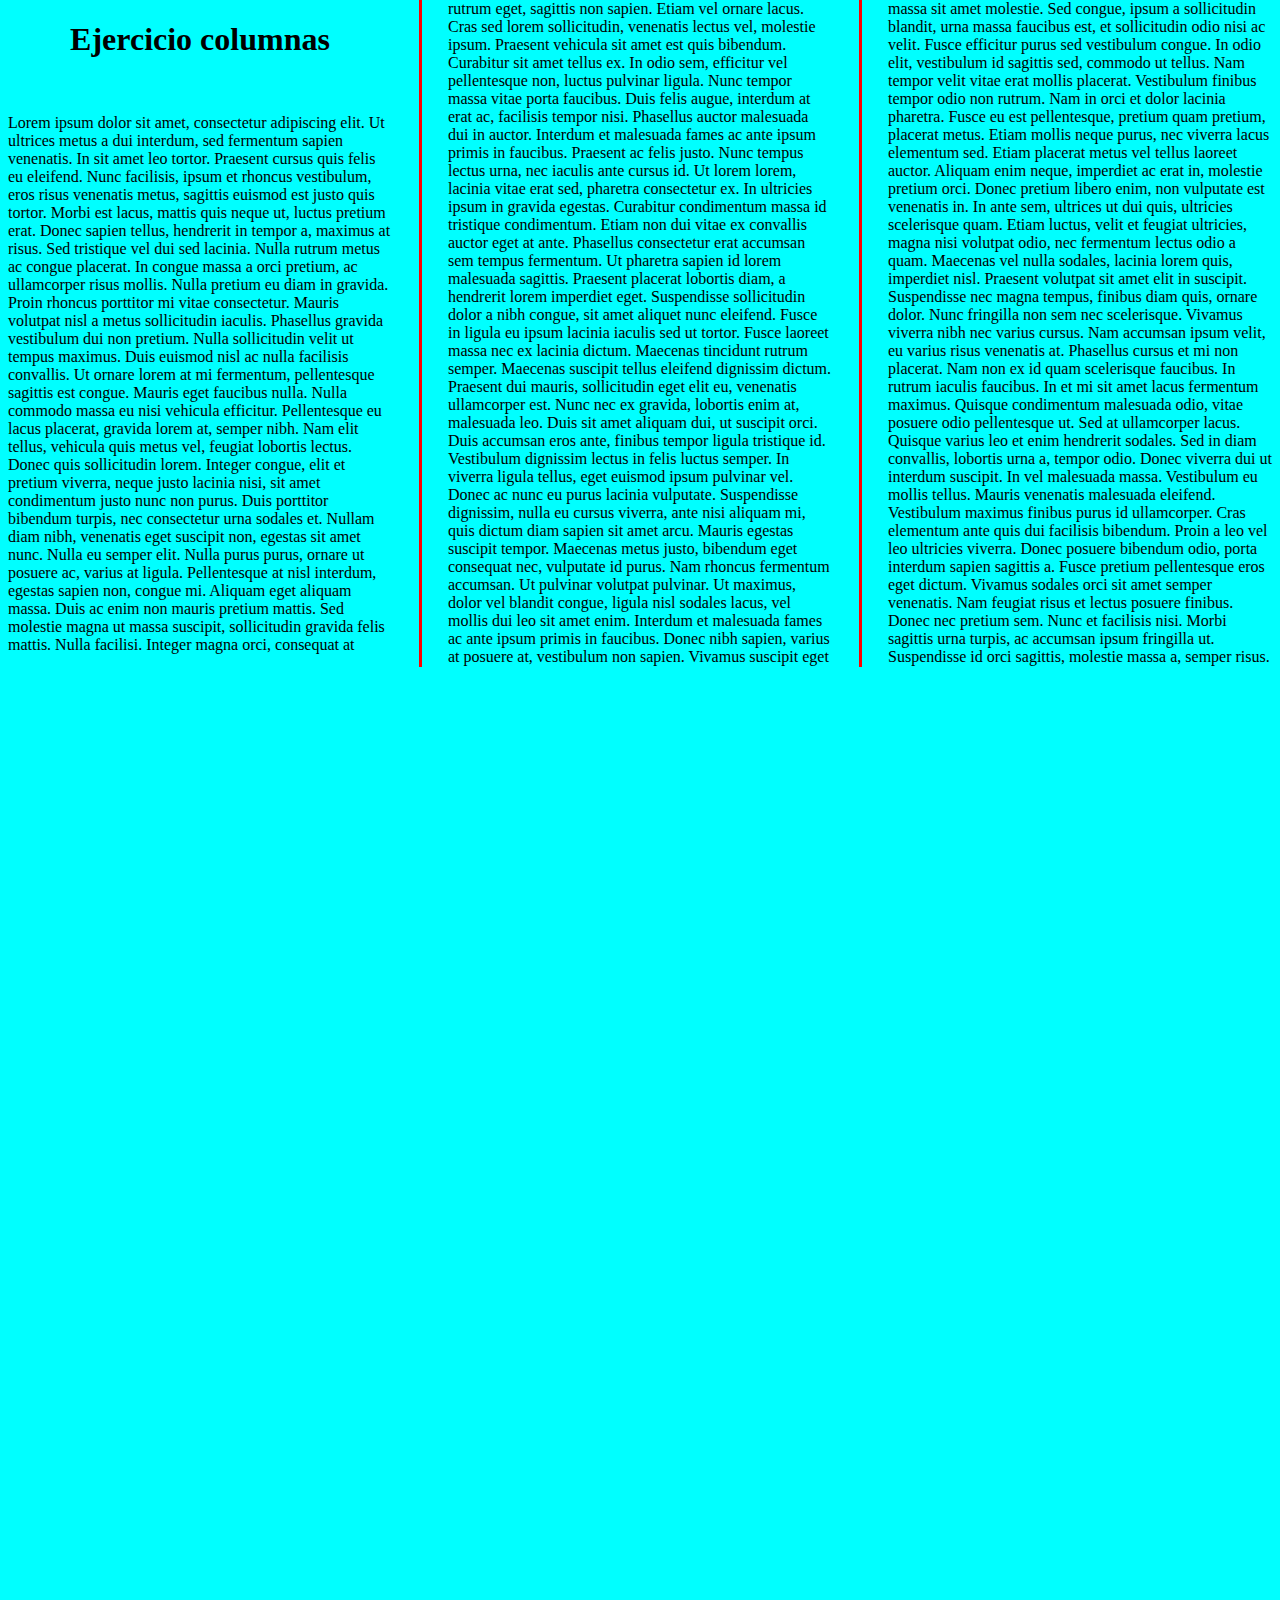
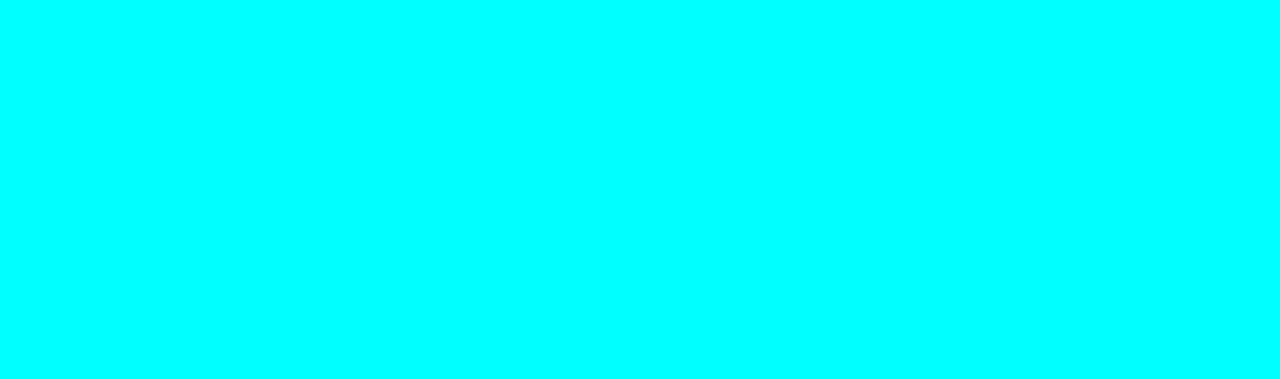
<file: ActividadColumnas/index.html>
<!DOCTYPE html>
<html lang="en">

<head>
    <meta charset="UTF-8">
    <meta name="viewport" content="width=device-width, initial-scale=1.0">
    <title>Ejercicio Columnas</title>
    <link rel="stylesheet" href="styles.css">
</head>

<body>
    <h1>Ejercicio columnas</h1>

    <br>

    <p>Lorem ipsum dolor sit amet, consectetur adipiscing elit. Ut ultrices metus a dui interdum, sed fermentum sapien
        venenatis. In sit amet leo tortor. Praesent cursus quis felis eu eleifend. Nunc facilisis, ipsum et rhoncus
        vestibulum, eros risus venenatis metus, sagittis euismod est justo quis tortor. Morbi est lacus, mattis quis
        neque ut, luctus pretium erat. Donec sapien tellus, hendrerit in tempor a, maximus at risus. Sed tristique vel
        dui sed lacinia. Nulla rutrum metus ac congue placerat. In congue massa a orci pretium, ac ullamcorper risus
        mollis. Nulla pretium eu diam in gravida.

        Proin rhoncus porttitor mi vitae consectetur. Mauris volutpat nisl a metus sollicitudin iaculis. Phasellus
        gravida vestibulum dui non pretium. Nulla sollicitudin velit ut tempus maximus. Duis euismod nisl ac nulla
        facilisis convallis. Ut ornare lorem at mi fermentum, pellentesque sagittis est congue. Mauris eget faucibus
        nulla. Nulla commodo massa eu nisi vehicula efficitur. Pellentesque eu lacus placerat, gravida lorem at, semper
        nibh. Nam elit tellus, vehicula quis metus vel, feugiat lobortis lectus. Donec quis sollicitudin lorem. Integer
        congue, elit et pretium viverra, neque justo lacinia nisi, sit amet condimentum justo nunc non purus.

        Duis porttitor bibendum turpis, nec consectetur urna sodales et. Nullam diam nibh, venenatis eget suscipit non,
        egestas sit amet nunc. Nulla eu semper elit. Nulla purus purus, ornare ut posuere ac, varius at ligula.
        Pellentesque at nisl interdum, egestas sapien non, congue mi. Aliquam eget aliquam massa. Duis ac enim non
        mauris pretium mattis.

        Sed molestie magna ut massa suscipit, sollicitudin gravida felis mattis. Nulla facilisi. Integer magna orci,
        consequat at rutrum eget, sagittis non sapien. Etiam vel ornare lacus. Cras sed lorem sollicitudin, venenatis
        lectus vel, molestie ipsum. Praesent vehicula sit amet est quis bibendum. Curabitur sit amet tellus ex. In odio
        sem, efficitur vel pellentesque non, luctus pulvinar ligula. Nunc tempor massa vitae porta faucibus. Duis felis
        augue, interdum at erat ac, facilisis tempor nisi. Phasellus auctor malesuada dui in auctor. Interdum et
        malesuada fames ac ante ipsum primis in faucibus. Praesent ac felis justo. Nunc tempus lectus urna, nec iaculis
        ante cursus id. Ut lorem lorem, lacinia vitae erat sed, pharetra consectetur ex.

        In ultricies ipsum in gravida egestas. Curabitur condimentum massa id tristique condimentum. Etiam non dui vitae
        ex convallis auctor eget at ante. Phasellus consectetur erat accumsan sem tempus fermentum. Ut pharetra sapien
        id lorem malesuada sagittis. Praesent placerat lobortis diam, a hendrerit lorem imperdiet eget. Suspendisse
        sollicitudin dolor a nibh congue, sit amet aliquet nunc eleifend. Fusce in ligula eu ipsum lacinia iaculis sed
        ut tortor. Fusce laoreet massa nec ex lacinia dictum. Maecenas tincidunt rutrum semper. Maecenas suscipit tellus
        eleifend dignissim dictum. Praesent dui mauris, sollicitudin eget elit eu, venenatis ullamcorper est. Nunc nec
        ex gravida, lobortis enim at, malesuada leo. Duis sit amet aliquam dui, ut suscipit orci. Duis accumsan eros
        ante, finibus tempor ligula tristique id.

        Vestibulum dignissim lectus in felis luctus semper. In viverra ligula tellus, eget euismod ipsum pulvinar vel.
        Donec ac nunc eu purus lacinia vulputate. Suspendisse dignissim, nulla eu cursus viverra, ante nisi aliquam mi,
        quis dictum diam sapien sit amet arcu. Mauris egestas suscipit tempor. Maecenas metus justo, bibendum eget
        consequat nec, vulputate id purus. Nam rhoncus fermentum accumsan. Ut pulvinar volutpat pulvinar. Ut maximus,
        dolor vel blandit congue, ligula nisl sodales lacus, vel mollis dui leo sit amet enim. Interdum et malesuada
        fames ac ante ipsum primis in faucibus. Donec nibh sapien, varius at posuere at, vestibulum non sapien. Vivamus
        suscipit eget massa sit amet molestie.

        Sed congue, ipsum a sollicitudin blandit, urna massa faucibus est, et sollicitudin odio nisi ac velit. Fusce
        efficitur purus sed vestibulum congue. In odio elit, vestibulum id sagittis sed, commodo ut tellus. Nam tempor
        velit vitae erat mollis placerat. Vestibulum finibus tempor odio non rutrum. Nam in orci et dolor lacinia
        pharetra. Fusce eu est pellentesque, pretium quam pretium, placerat metus.

        Etiam mollis neque purus, nec viverra lacus elementum sed. Etiam placerat metus vel tellus laoreet auctor.
        Aliquam enim neque, imperdiet ac erat in, molestie pretium orci. Donec pretium libero enim, non vulputate est
        venenatis in. In ante sem, ultrices ut dui quis, ultricies scelerisque quam. Etiam luctus, velit et feugiat
        ultricies, magna nisi volutpat odio, nec fermentum lectus odio a quam. Maecenas vel nulla sodales, lacinia lorem
        quis, imperdiet nisl. Praesent volutpat sit amet elit in suscipit.

        Suspendisse nec magna tempus, finibus diam quis, ornare dolor. Nunc fringilla non sem nec scelerisque. Vivamus
        viverra nibh nec varius cursus. Nam accumsan ipsum velit, eu varius risus venenatis at. Phasellus cursus et mi
        non placerat. Nam non ex id quam scelerisque faucibus. In rutrum iaculis faucibus. In et mi sit amet lacus
        fermentum maximus. Quisque condimentum malesuada odio, vitae posuere odio pellentesque ut. Sed at ullamcorper
        lacus. Quisque varius leo et enim hendrerit sodales. Sed in diam convallis, lobortis urna a, tempor odio. Donec
        viverra dui ut interdum suscipit. In vel malesuada massa. Vestibulum eu mollis tellus.

        Mauris venenatis malesuada eleifend. Vestibulum maximus finibus purus id ullamcorper. Cras elementum ante quis
        dui facilisis bibendum. Proin a leo vel leo ultricies viverra. Donec posuere bibendum odio, porta interdum
        sapien sagittis a. Fusce pretium pellentesque eros eget dictum. Vivamus sodales orci sit amet semper venenatis.
        Nam feugiat risus et lectus posuere finibus. Donec nec pretium sem. Nunc et facilisis nisi. Morbi sagittis urna
        turpis, ac accumsan ipsum fringilla ut. Suspendisse id orci sagittis, molestie massa a, semper risus.</p>
</body>

</html>
</file>
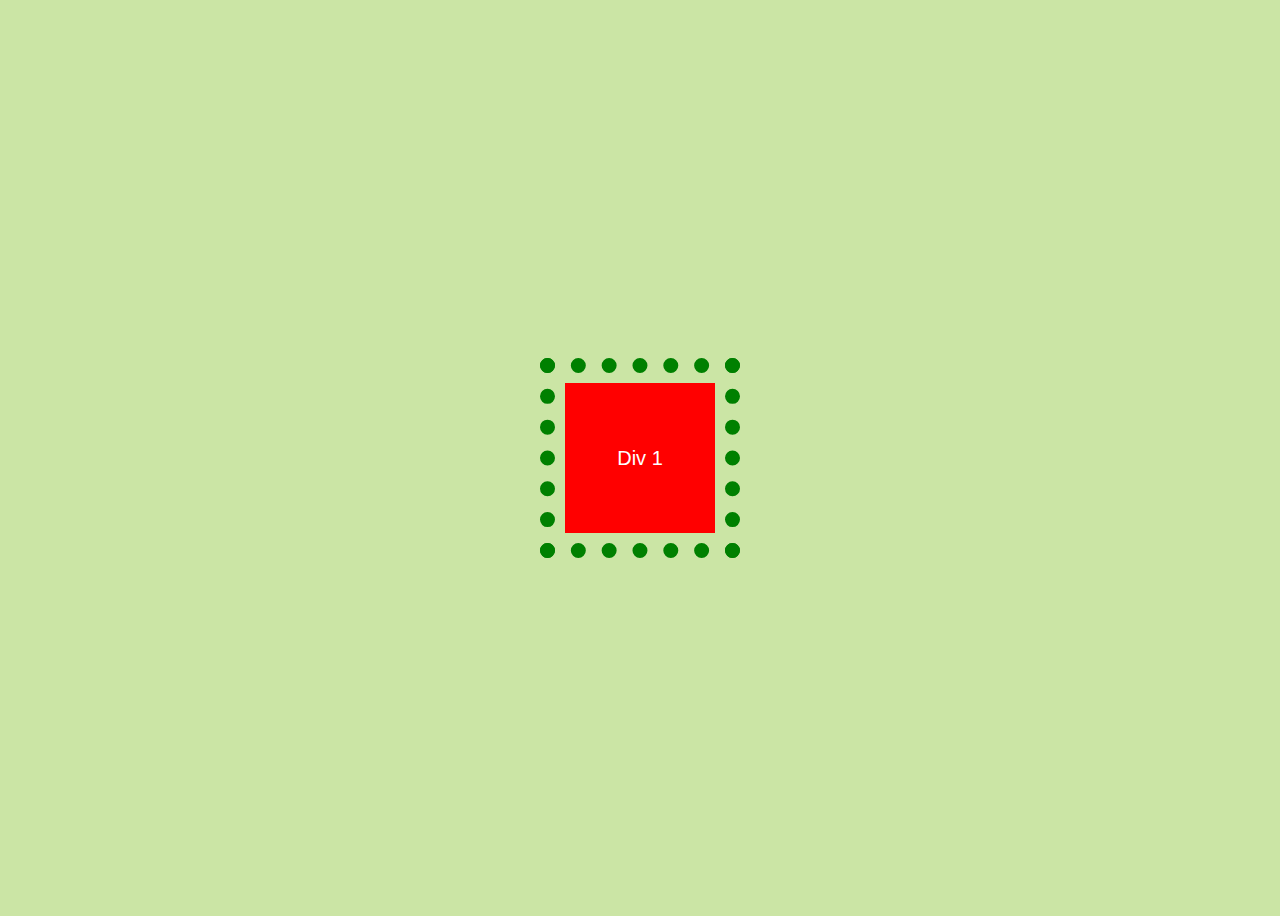
<file: ActividadOutline/index.html>
<!DOCTYPE html>
<html lang="es">

<head>
    <meta charset="UTF-8">
    <meta name="viewport" content="width=device-width, initial-scale=1.0">
    <title>Outline con efecto</title>
    <link rel="stylesheet" href="styles.css">
</head>

<body>
    <div class="caja">Div 1</div>
</body>

</html>
</file>
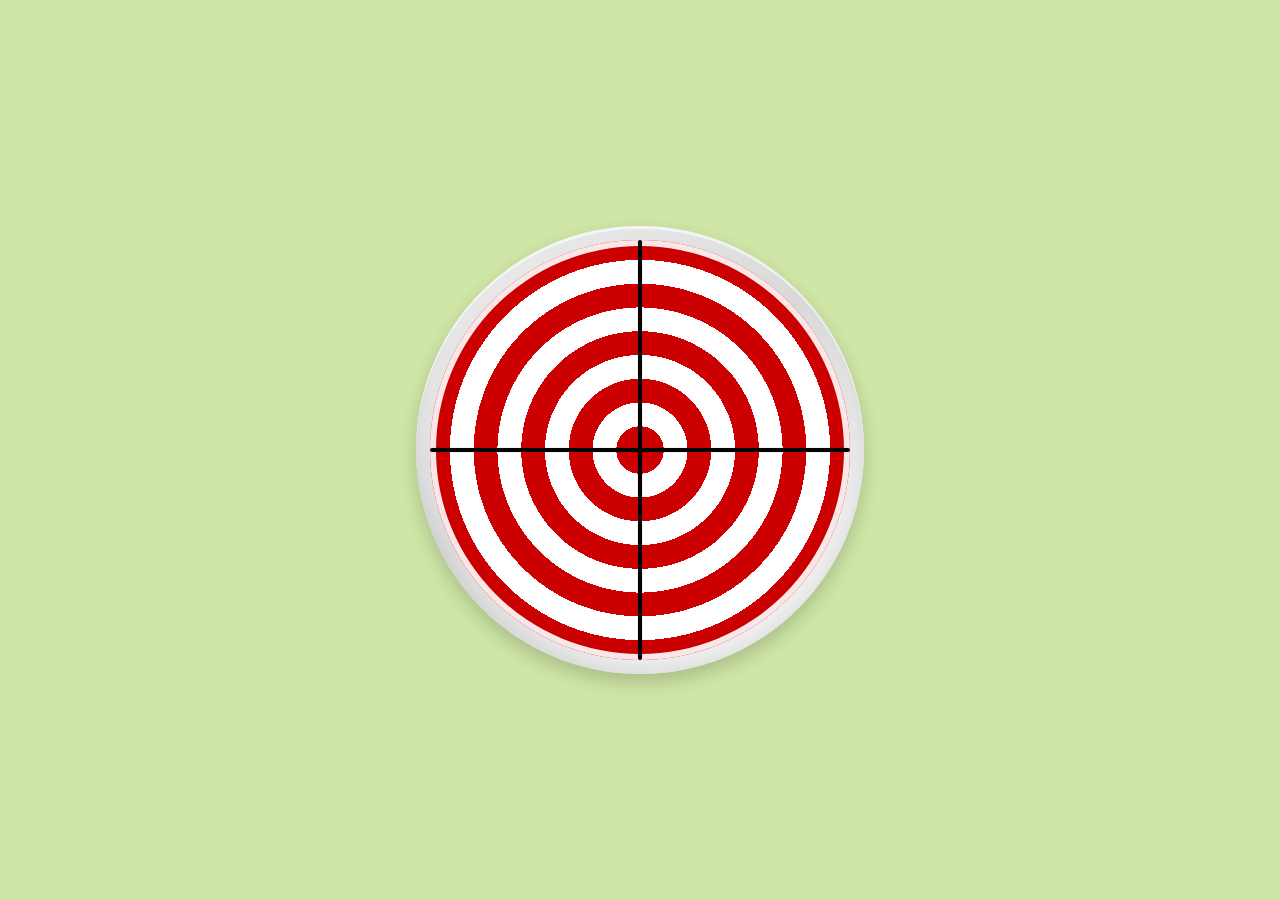
<file: DianaCSS/index.html>
<!DOCTYPE html>
<html lang="en">

<head>
    <meta charset="UTF-8">
    <meta name="viewport" content="width=device-width, initial-scale=1.0">
    <title>Activitat Diana</title>
    <link rel="stylesheet" href="styles.css">
</head>

<body>

    <div class="rim">
        <div class="target" role="img" aria-label="Diana CSS">
            <div class="center-dot" aria-hidden="true"></div>
        </div>
    </div>

</body>

</html>
</file>
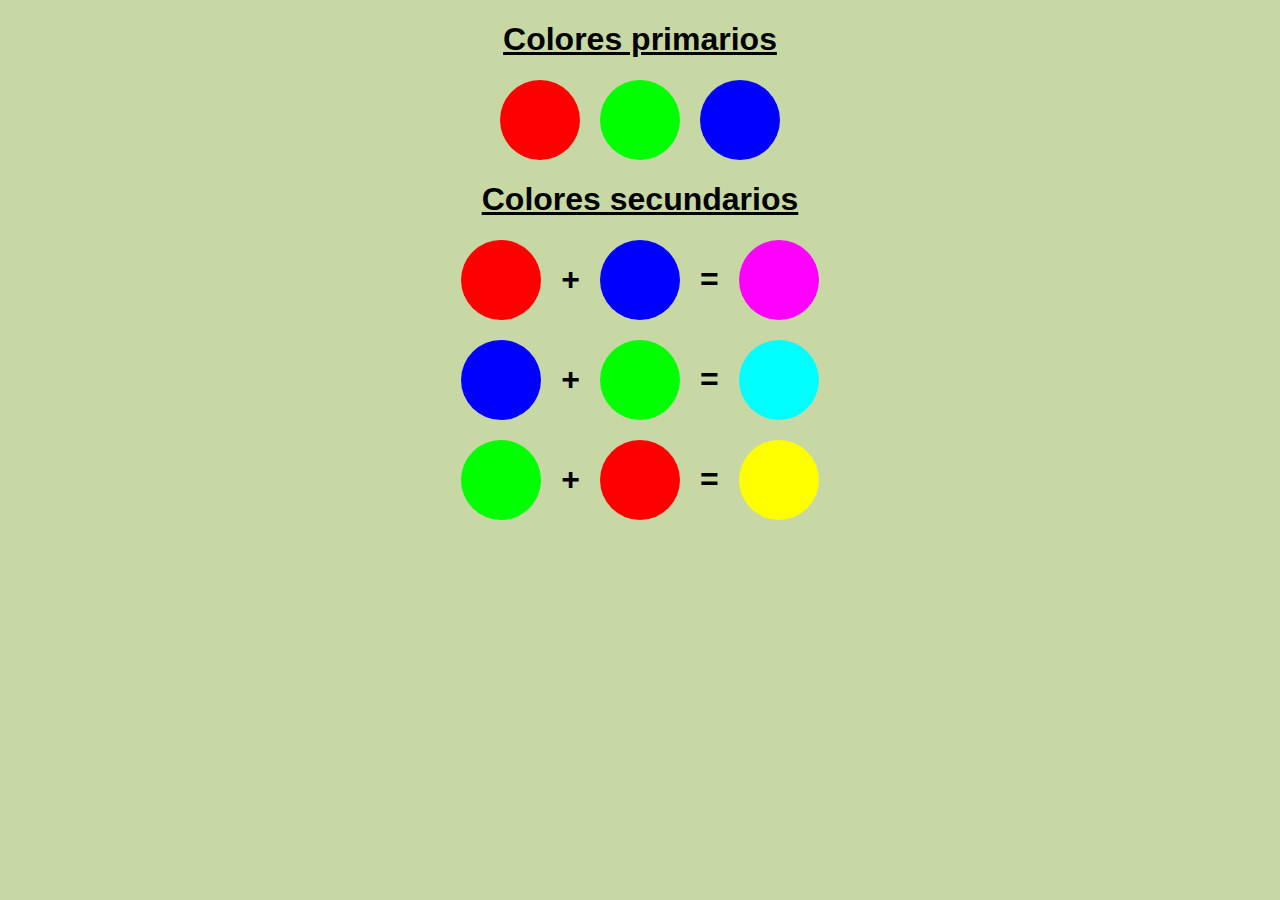
<file: Actividad Colores/Actividad1/index.html>
<!DOCTYPE html>
<html lang="es">

<head>
    <meta charset="UTF-8">
    <title>Colores RGB</title>
    <link rel="stylesheet" href="styles.css">
</head>

<body>
    <h1>Colores primarios</h1>
    <div class="row">
        <div class="circle red"></div>
        <div class="circle green"></div>
        <div class="circle blue"></div>
    </div>

    <h1>Colores secundarios</h1>

    <div class="row">
        <div class="circle red"></div>
        <div class="symbol">+</div>
        <div class="circle blue"></div>
        <div class="symbol">=</div>
        <div class="circle magenta"></div>
    </div>

    <div class="row">
        <div class="circle blue"></div>
        <div class="symbol">+</div>
        <div class="circle green"></div>
        <div class="symbol">=</div>
        <div class="circle cyan"></div>
    </div>

    <div class="row">
        <div class="circle green"></div>
        <div class="symbol">+</div>
        <div class="circle red"></div>
        <div class="symbol">=</div>
        <div class="circle yellow"></div>
    </div>
</body>

</html>
</file>
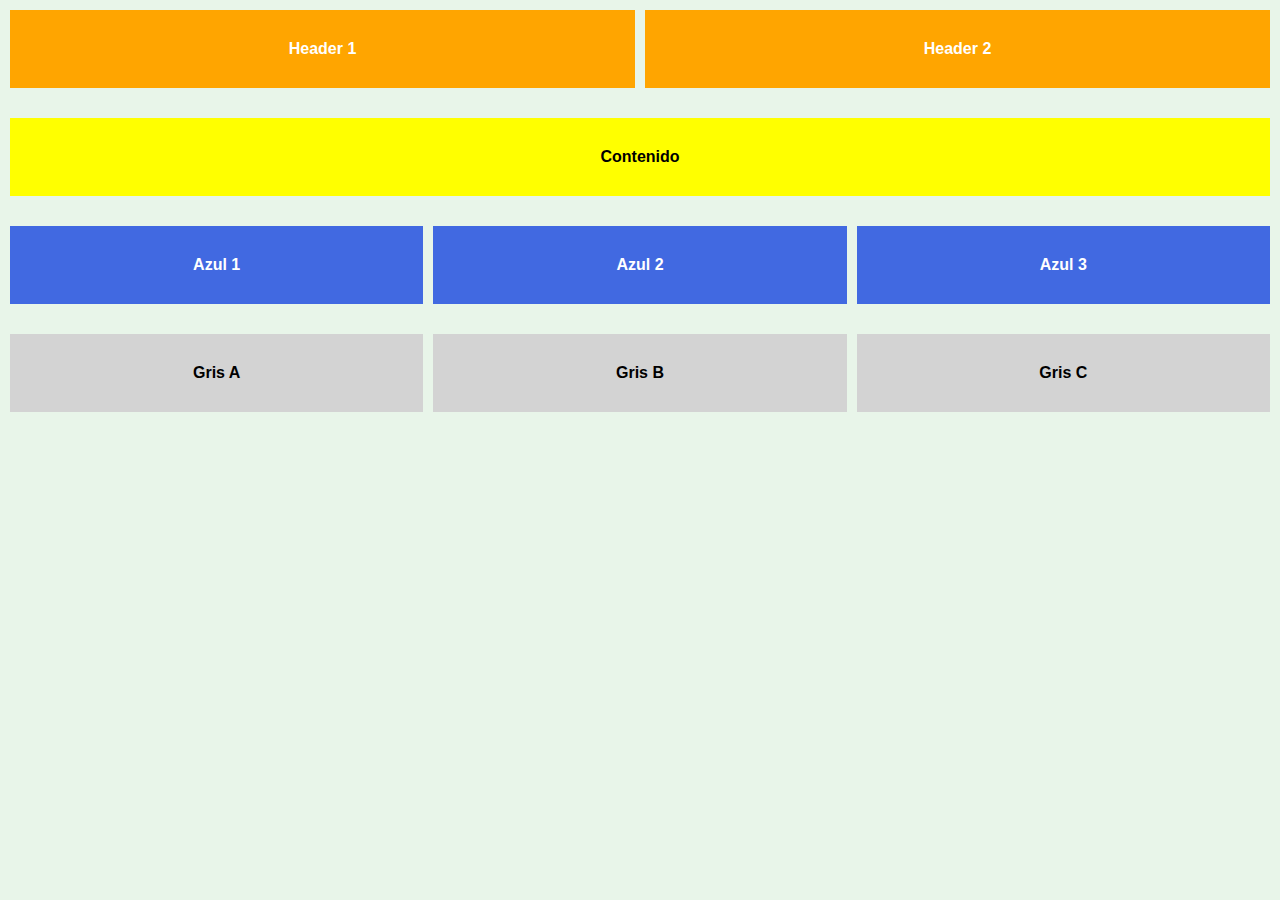
<file: Actividad Colores/Actividad2/index.html>
<!DOCTYPE html>
<html lang="es">

<head>
    <meta charset="UTF-8">
    <meta name="viewport" content="width=device-width, initial-scale=1.0">
    <title>Ejercicio Media Queries</title>
    <link rel="stylesheet" href="styles.css">
</head>

<body>
    <div class="container">
        <!-- Header naranja -->
        <div class="row row-orange">
            <div class="box orange">Header 1</div>
            <div class="box orange">Header 2</div>
        </div>

        <!-- Contenido amarillo -->
        <div class="box yellow">Contenido</div>

        <!-- Bloques azules -->
        <div class="row row-blue">
            <div class="box blue">Azul 1</div>
            <div class="box blue">Azul 2</div>
            <div class="box blue">Azul 3</div>
        </div>

        <!-- Bloques grises -->
        <div class="row row-grey">
            <div class="box grey">Gris A</div>
            <div class="box grey">Gris B</div>
            <div class="box grey">Gris C</div>
        </div>
    </div>
</body>

</html>
</file>
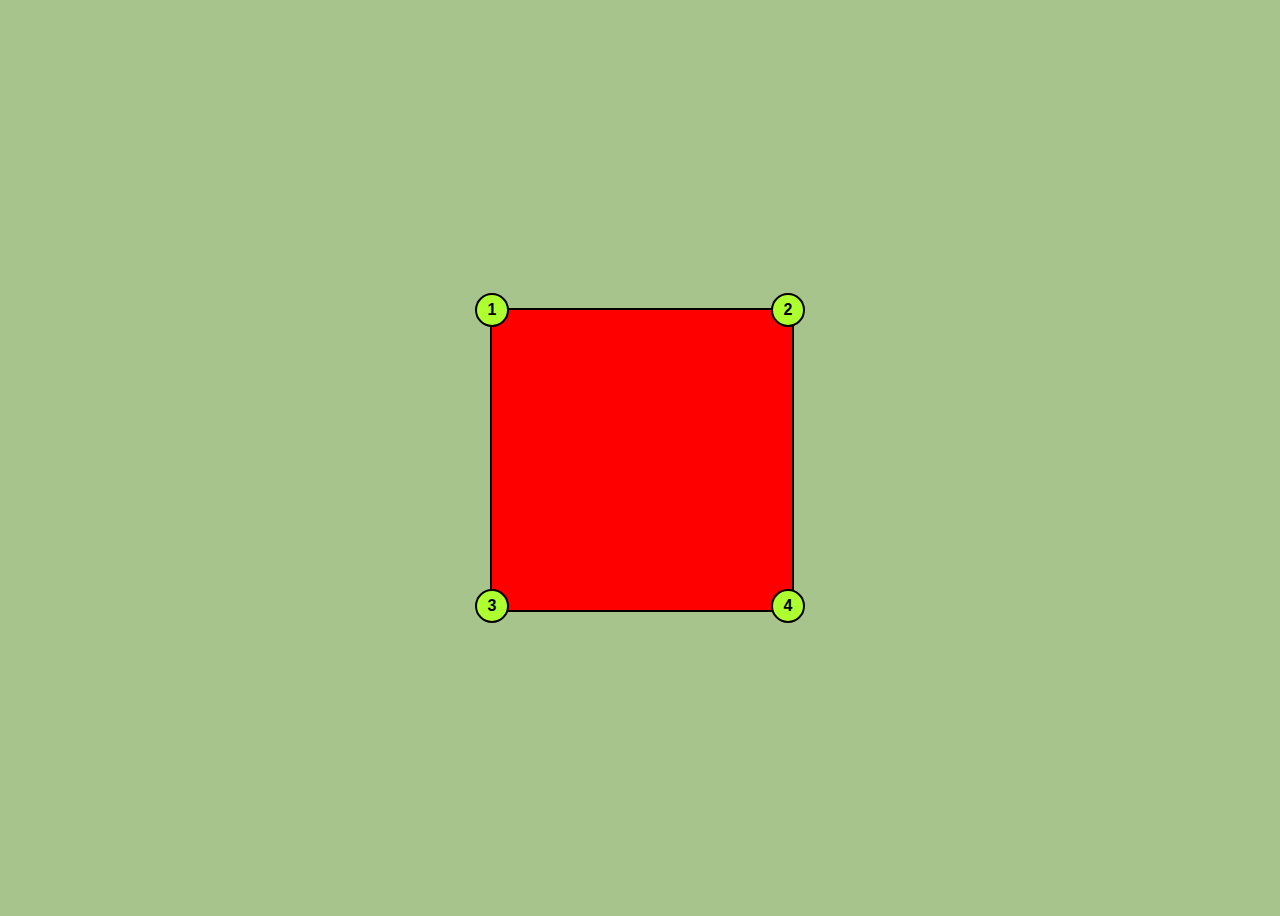
<file: ActividadesDIV/PosicionarDIV/index.html>
<!DOCTYPE html>
<html lang="es">

<head>
    <meta charset="UTF-8">
    <meta name="viewport" content="width=device-width, initial-scale=1.0">
    <title>Ejercicio Divs</title>
    <link rel="stylesheet" href="styles.css">
</head>

<body>
    <div class="contenedor">
        <div class="cuadro"></div>
        <div class="esquina uno">1</div>
        <div class="esquina dos">2</div>
        <div class="esquina tres">3</div>
        <div class="esquina cuatro">4</div>
    </div>
</body>

</html>
</file>
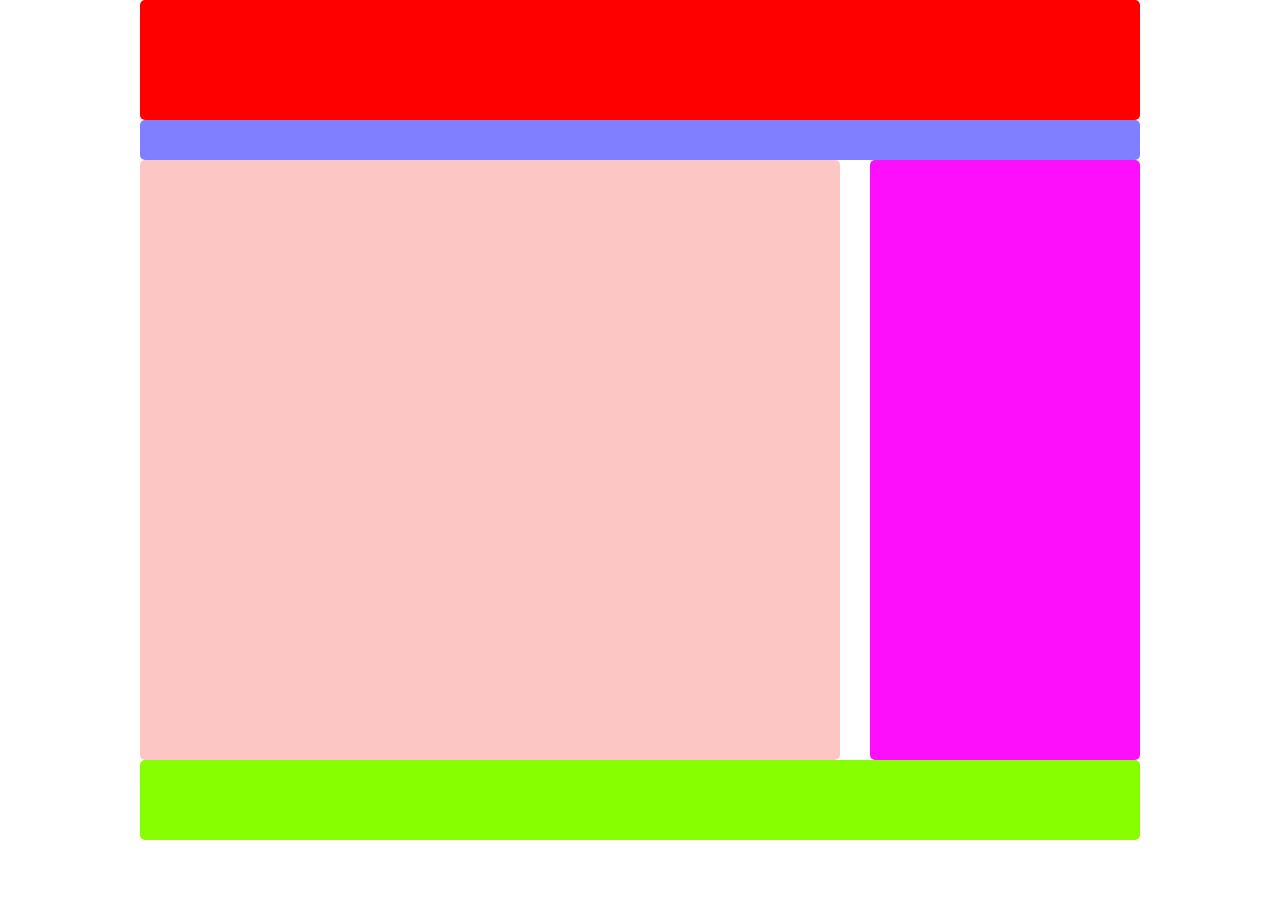
<file: ActividadesFloat/Actividad2 Float/index.html>
<!DOCTYPE html>
<html lang="es">

<head>
    <meta charset="UTF-8">
    <meta http-equiv="X-UA-Compatible" content="IE=edge">
    <meta name="viewport" content="width=device-width, initial-scale=1.0">
    <title>Ejercicio Float y Clear</title>
    <link rel="stylesheet" href="styles.css">
</head>

<body>
    <div class="container">
        <header>
        </header>

        <nav>
        </nav>

        <div class="main-content">
            <section>
            </section>

            <aside>
            </aside>
        </div>

        <footer>
        </footer>
    </div>
</body>

</html>
</file>
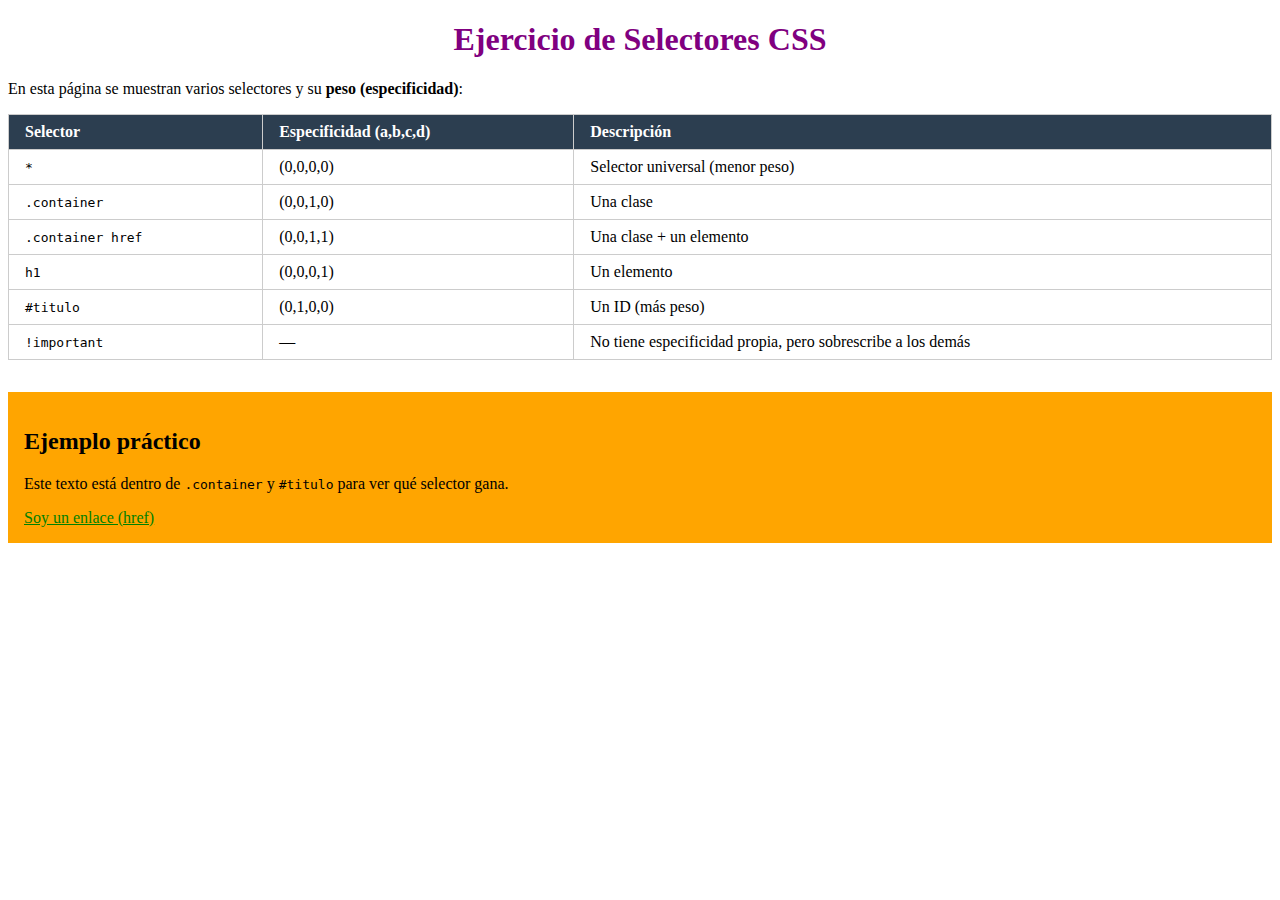
<file: ActividadSelectores/Selectores4/index.html>
<!DOCTYPE html>
<html lang="es">

<head>
    <meta charset="UTF-8">
    <meta name="viewport" content="width=device-width, initial-scale=1.0">
    <title>Ejercicio de Selectores CSS</title>
    <link rel="stylesheet" href="styles.css">
</head>

<body>
    <h1>Ejercicio de Selectores CSS</h1>

    <p>En esta página se muestran varios selectores y su <strong>peso (especificidad)</strong>:</p>

    <table>
        <thead>
            <tr>
                <th>Selector</th>
                <th>Especificidad (a,b,c,d)</th>
                <th>Descripción</th>
            </tr>
        </thead>
        <tbody>
            <tr>
                <td><code>*</code></td>
                <td>(0,0,0,0)</td>
                <td>Selector universal (menor peso)</td>
            </tr>
            <tr>
                <td><code>.container</code></td>
                <td>(0,0,1,0)</td>
                <td>Una clase</td>
            </tr>
            <tr>
                <td><code>.container href</code></td>
                <td>(0,0,1,1)</td>
                <td>Una clase + un elemento</td>
            </tr>
            <tr>
                <td><code>h1</code></td>
                <td>(0,0,0,1)</td>
                <td>Un elemento</td>
            </tr>
            <tr>
                <td><code>#titulo</code></td>
                <td>(0,1,0,0)</td>
                <td>Un ID (más peso)</td>
            </tr>
            <tr>
                <td><code>!important</code></td>
                <td>—</td>
                <td>No tiene especificidad propia, pero sobrescribe a los demás</td>
            </tr>
        </tbody>
    </table>

    <div class="container" id="titulo">
        <h2>Ejemplo práctico</h2>
        <p>Este texto está dentro de <code>.container</code> y <code>#titulo</code> para ver qué selector gana.</p>
        <a href="#">Soy un enlace (href)</a>
    </div>

</body>

</html>
</file>
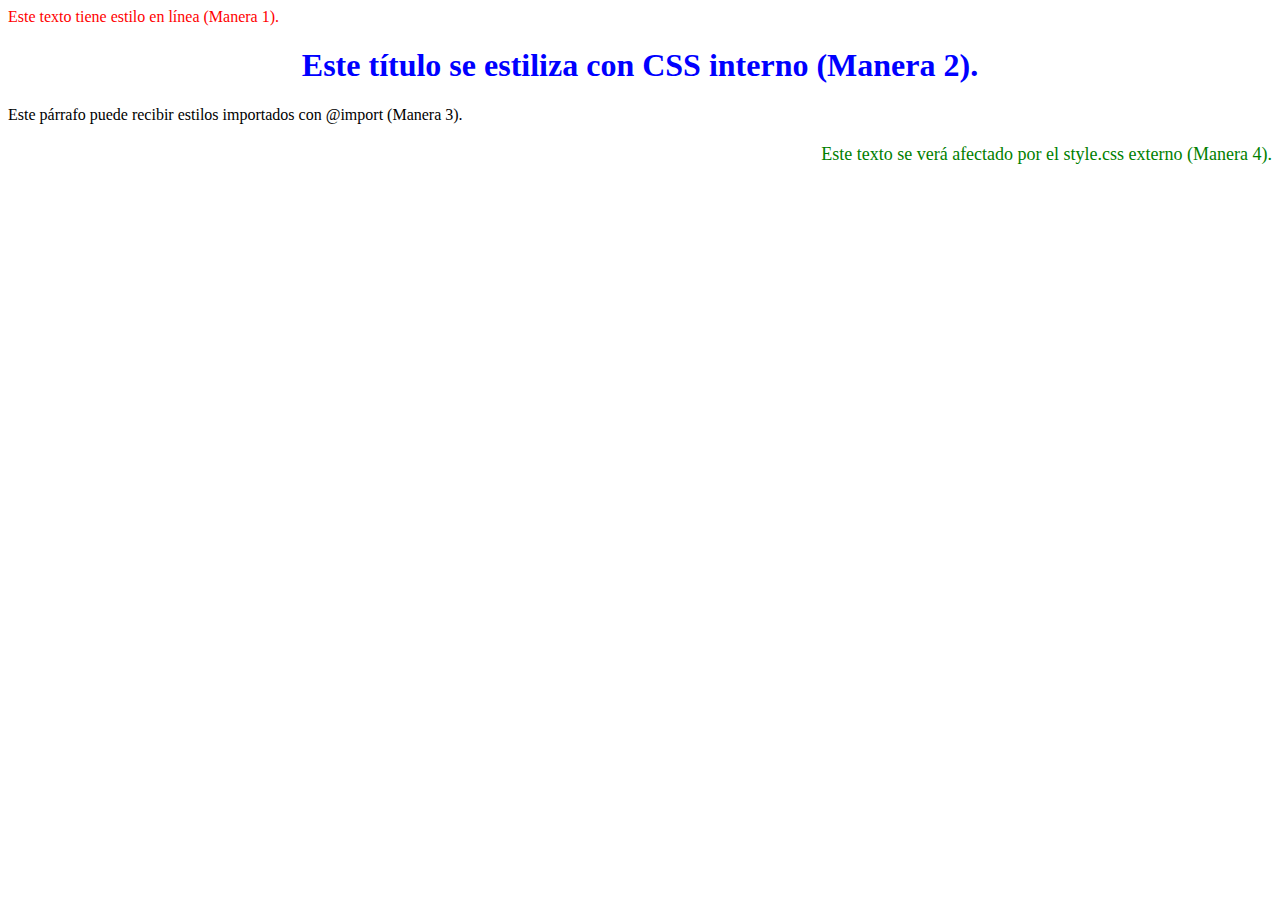
<file: Actividad1/1.html>
<!DOCTYPE html>
<html lang="es">

<head>
    <meta charset="UTF-8">
    <meta name="viewport" content="width=device-width, initial-scale=1.0">
    <title>Ejemplo CSS - 4 Maneras</title>

    <!-- Manera 2: CSS interno en el head -->
    <style>
        h1 {
            color: blue;
            text-align: center;
        }

        /* Manera 3: Importar CSS externo dentro de un style */
        @import url("./styles.css");
    </style>

    <!-- Manera 4: Llamada a un CSS externo con <link> -->
    <link rel="stylesheet" href="./styles.css">
</head>

<body>
    <!-- Manera 1: Estilo en línea -->
    <div style="color: red;">
        Este texto tiene estilo en línea (Manera 1).
    </div>

    <h1>Este título se estiliza con CSS interno (Manera 2).</h1>

    <p>Este párrafo puede recibir estilos importados con @import (Manera 3).</p>

    <span>Este texto se verá afectado por el style.css externo (Manera 4).</span>
</body>

</html>
</file>
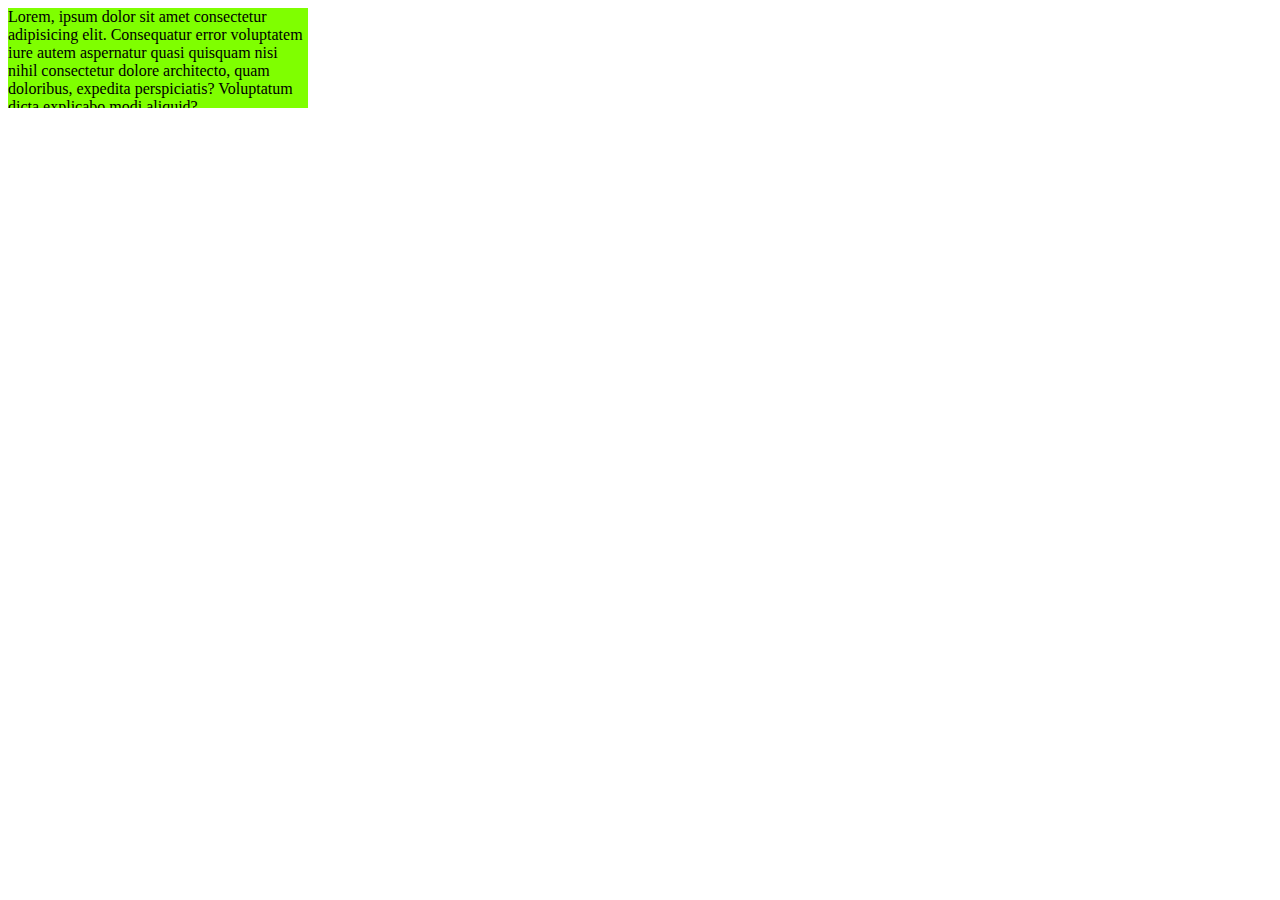
<file: ActividadesOverflow/Ejercicio 1.html>
<!DOCTYPE html>
<html lang="en">

<head>
    <meta charset="UTF-8">
    <meta name="viewport" content="width=device-width, initial-scale=1.0">
    <title>Document</title>
    <link rel="stylesheet" href="styles.css">
</head>


<body>

    <div class="caja1">
        Lorem, ipsum dolor sit amet consectetur adipisicing elit. Consequatur error voluptatem iure autem aspernatur
        quasi quisquam nisi nihil consectetur dolore architecto, quam doloribus, expedita perspiciatis? Voluptatum
        dicta explicabo modi aliquid?
    </div>

</body>

</html>
</file>
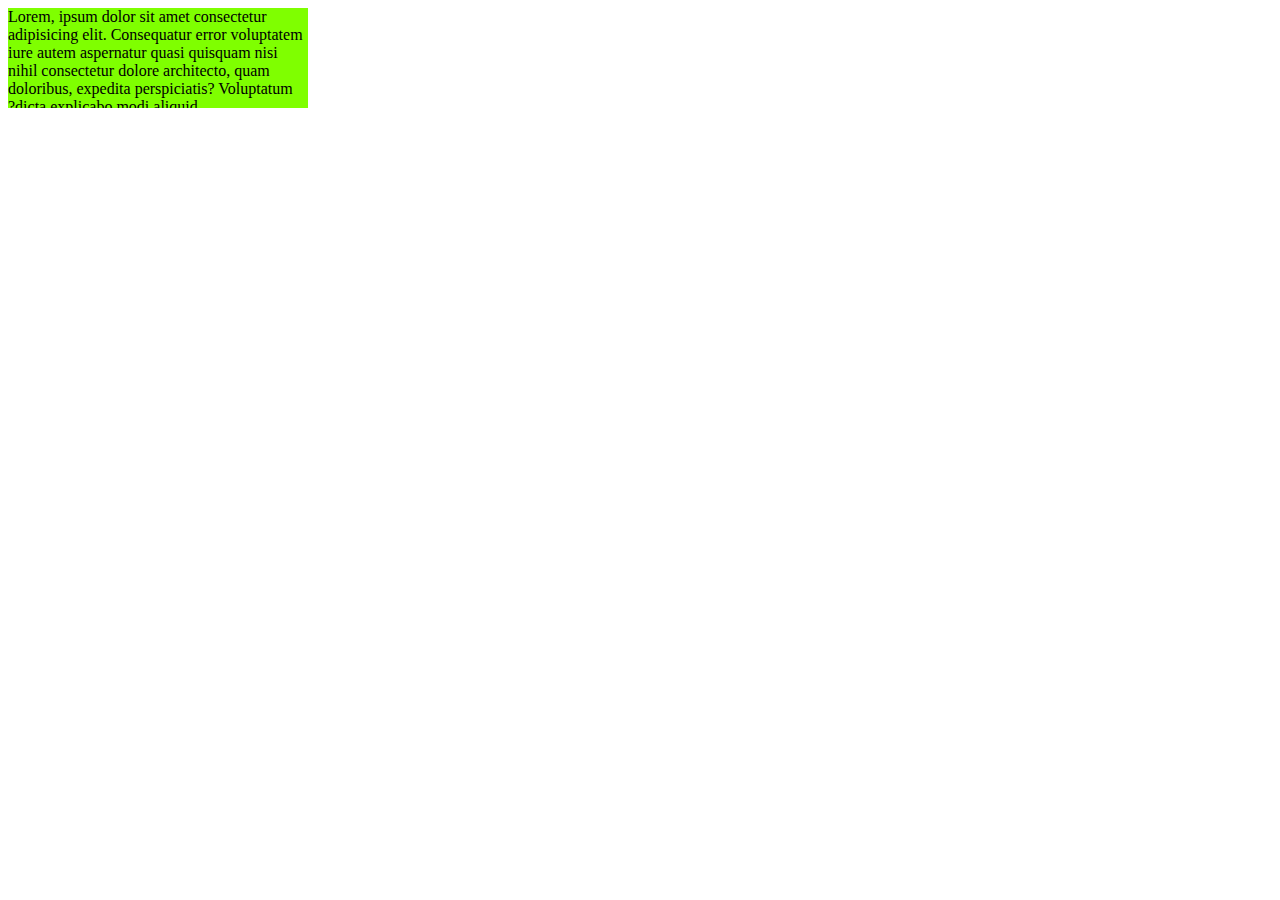
<file: ActividadesOverflow/Ejercicio 2.html>
<!DOCTYPE html>
<html lang="en">

<head>
    <meta charset="UTF-8">
    <meta name="viewport" content="width=device-width, initial-scale=1.0">
    <title>Document</title>
    <link rel="stylesheet" href="styles.css">
</head>


<body>

    <div class="caja2">
        Lorem, ipsum dolor sit amet consectetur adipisicing elit. Consequatur error voluptatem iure autem aspernatur
        quasi quisquam nisi nihil consectetur dolore architecto, quam doloribus, expedita perspiciatis? Voluptatum
        dicta explicabo modi aliquid? <br><br>
        Más texto de prueba para forzar el scroll y comprobar que la barra aparece a la izquierda.
    </div>

</body>


</html>
</file>
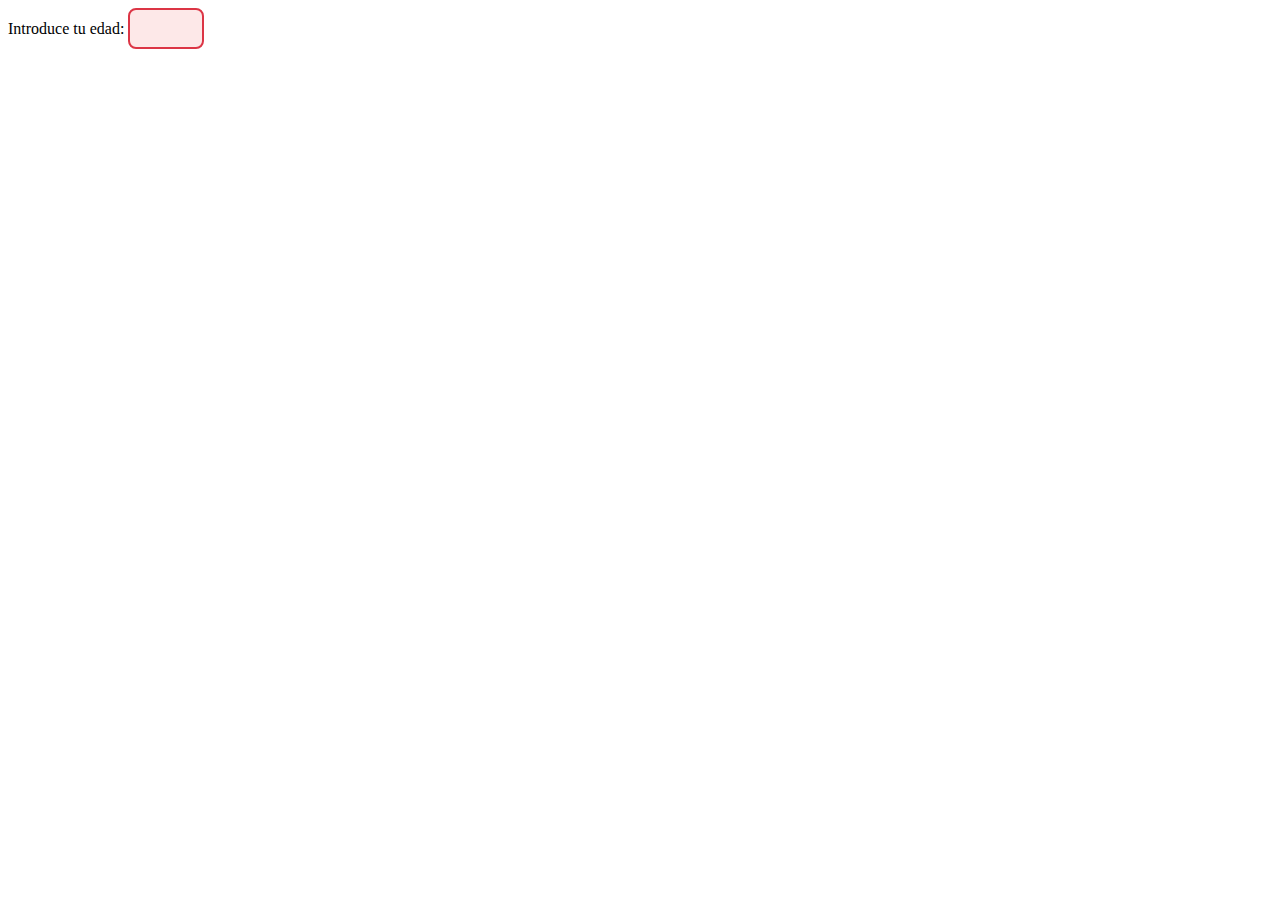
<file: ImputsCSS/imputCSS.html>
<!DOCTYPE html>
<html lang="es">

<head>
    <meta charset="UTF-8">
    <meta name="viewport" content="width=device-width, initial-scale=1.0">
    <title>Input Edad con CSS</title>
    <style>
        input {
            padding: 10px;
            border: 2px solid #ccc;
            border-radius: 8px;
            font-size: 15px;
            transition: .3s;
        }

        input:focus {
            border-color: #0d6efd;
            box-shadow: 0 0 6px #0d6efd55;
        }

        input:valid {
            border-color: #28a745;
            background: #e8fce8;
        }

        input:invalid {
            border-color: #dc3545;
            background: #fde8e8;
        }
    </style>

</head>

<body>
    <form>
        <!-- Label asociado al input -->
        <label for="edad">Introduce tu edad:</label>
        <input type="number" id="edad" name="edad" min="0" max="20" required>
    </form>
</body>

</html>
</file>
<file: ActividadColumnas/styles.css>
html {
            background-color: aqua;
            column-count: 3;
            column-gap: 40px;
            column-rule: 3px solid red;
        }

        h1 {
            text-align: center;
        }

        h1:hover {
            color: white;
        }
</file>
<file: ActividadOutline/styles.css>
body {
    font-family: Arial, sans-serif;
    background: #cbe5a5;
    display: flex;
    justify-content: center;
    align-items: center;
    height: 100vh;
}

.caja {
    width: 150px;
    height: 150px;
    background: red;
    color: white;
    font-size: 20px;
    display: flex;
    justify-content: center;
    align-items: center;
    outline: 15px dotted green;
    outline-offset: 10px;
    cursor: pointer;
    transition: outline 0.3s ease, outline-color 0.3s ease;
}

/* Al pasar el ratón cambia el outline */
.caja:hover {
    outline: 15px dotted black;
}
</file>
<file: DianaCSS/styles.css>
:root {
    --size: 420px;
    /* cambia tamaño de la diana desde aquí */
    --rim-padding: 14px;
    --cross-thickness: 4px;
}

body {
    display: flex;
    align-items: center;
    justify-content: center;
    min-height: 100vh;
    margin: 0;
    background: #cfe6a6;
    /* color similar al ejemplo */
    font-family: system-ui, -apple-system, "Segoe UI", Roboto, "Helvetica Neue", Arial;
}

/* envoltorio metálico / marco */
.rim {
    width: var(--size);
    height: var(--size);
    padding: var(--rim-padding);
    border-radius: 50%;

    /* ligero degradado y sombras para efecto metálico */
    background: linear-gradient(145deg, #efefef 0%, #d9d9d9 45%, #f8f8f8 100%);
    box-shadow:
        0 8px 18px rgba(0, 0, 0, 0.18),
        inset 0 3px 0 rgba(255, 255, 255, 0.6),
        inset 0 -6px 12px rgba(0, 0, 0, 0.06);

    display: flex;
    align-items: center;
    justify-content: center;
}

/* superficie interna (la diana en sí) */
.target {
    width: 100%;
    height: 100%;
    border-radius: 50%;
    position: relative;

    /* Aros concentricos: alternancia rojo/blanco */
    background:
        radial-gradient(circle at center,
            /* centro -> ajusta los % para más o menos anillos */
            #c00 0% 8%,
            #fff 8% 16%,
            #c00 16% 24%,
            #fff 24% 32%,
            #c00 32% 40%,
            #fff 40% 48%,
            #c00 48% 56%,
            #fff 56% 64%,
            #c00 64% 72%,
            #fff 72% 80%,
            #c00 80% 88%,
            #fff 88% 100%);

    /* suave borde interior blanco (espacio entre marco y aros) */
    box-shadow: inset 0 0 0 6px rgba(255, 255, 255, 0.9),
        inset 0 0 18px rgba(0, 0, 0, 0.06);

    overflow: hidden;
}

/* líneas de cruz (ejes) */
.target::before,
.target::after {
    content: "";
    position: absolute;
    
    left: 50%;
    top: 50%;
    
    transform: translate(-50%, -50%);
    background: #000;
    z-index: 2;
}

/* eje vertical */
.target::before {
    width: var(--cross-thickness);
    height: 100%;
    
    border-radius: 2px;
    box-shadow: 0 0 0 1px rgba(0, 0, 0, 0.05);
}

/* eje horizontal */
.target::after {
    height: var(--cross-thickness);
    width: 100%;
    
    border-radius: 2px;
    box-shadow: 0 0 0 1px rgba(0, 0, 0, 0.05);
}
</file>
<file: Actividad Colores/Actividad1/styles.css>
body {
     background: #c7d8a4;
     font-family: Arial, sans-serif;
     text-align: center;
 }

 h1 {
     text-decoration: underline;
 }

 .row {
     display: flex;
     justify-content: center;
     align-items: center;
     margin: 20px 0;
     gap: 20px;
 }

 .circle {
     width: 80px;
     height: 80px;
     border-radius: 50%;
 }

 /* Colores primarios */
 .red {
     background: red;
 }

 .green {
     background: lime;
 }

 .blue {
     background: blue;
 }

 /* Colores secundarios */
 .magenta {
     background: magenta;
 }

 .cyan {
     background: cyan;
 }

 .yellow {
     background: yellow;
 }

 .symbol {
     font-size: 2em;
     font-weight: bold;
 }
</file>
<file: Actividad Colores/Actividad2/styles.css>
body {
    margin: 0;
    font-family: Arial, sans-serif;
}

.container {
    display: grid;
    gap: 20px;
    padding: 10px;
}

.box {
    padding: 30px;
    color: #fff;
    text-align: center;
    font-weight: bold;
}

/* Colores */
.orange {
    background: orange;
}

.yellow {
    background: yellow;
    color: black;
}

.blue {
    background: royalblue;
}

.grey {
    background: lightgrey;
    color: black;
}

/* --------- MOBILE (<= 767px) --------- */
body {
    background: #fce4ec;
}

.container {
    grid-template-columns: 1fr;
}

.row-orange,
.row-blue,
.row-grey {
    display: grid;
    grid-template-columns: 1fr;
    gap: 10px;
}

/* --------- TABLET (768px - 1023px) --------- */
@media (min-width: 768px) and (max-width: 1023px) {
    body {
        background: #e3f2fd;
    }

    .container {
        grid-template-columns: 1fr;
    }

    .row-orange,
    .row-blue,
    .row-grey {
        display: grid;
        grid-template-columns: repeat(2, 1fr);
        gap: 10px;
    }
}

/* --------- DESKTOP (>= 1024px) --------- */
@media (min-width: 1024px) {
    body {
        background: #e8f5e9;
        /* verde claro */
    }

    .container {
        grid-template-columns: 1fr;
        gap: 30px;
    }

    .row-orange {
        display: grid;
        grid-template-columns: repeat(2, 1fr);
        gap: 10px;
    }

    .row-blue {
        display: grid;
        grid-template-columns: repeat(3, 1fr);
        gap: 10px;
    }

    .row-grey {
        display: grid;
        grid-template-columns: repeat(3, 1fr);
        gap: 10px;
    }
}
</file>
<file: ActividadesDIV/PosicionarDIV/styles.css>
body {
    background-color: #a8c48d;
    display: flex;
    justify-content: center;
    align-items: center;
    height: 100vh;
    font-family: sans-serif;
}

.contenedor {
    position: relative;
    width: 300px;
    height: 300px;
}

/* Cuadro rojo */
.cuadro {
    position: absolute;
    top: 0;
    left: 0;
    width: 100%;
    height: 100%;
    background-color: red;
    border: 2px solid black;
}

/* Círculos de las esquinas */
.esquina {
    position: absolute;
    width: 30px;
    height: 30px;
    background-color: #adff2f;
    /* Verde claro */
    border: 2px solid black;
    border-radius: 50%;
    display: flex;
    justify-content: center;
    align-items: center;
    font-weight: bold;
}

/* Posiciones específicas */
.uno {
    top: -15px;
    left: -15px;
}

.dos {
    top: -15px;
    right: -15px;
}

.tres {
    bottom: -15px;
    left: -15px;
}

.cuatro {
    bottom: -15px;
    right: -15px;
}
</file>
<file: ActividadesFloat/Actividad2 Float/styles.css>
.container {
         width: 1000px;
         margin: 0 auto;
     }

     /* Normalización básica */
     * {
         margin: 0;
         padding: 0;
         box-sizing: border-box;
         font-family: 'Segoe UI', Tahoma, Geneva, Verdana, sans-serif;
     }

     /* Estilos según especificaciones */
     header {
         background-color: #ff0000;
         color: white;
         padding: 60px;
         border-radius: 5px;
     }

     nav {
         background-color: #807fff;
         padding: 20px;
         border-radius: 5px;
     }

     section {
         background-color: #fcc6c5;
         width: 70%;
         float: left;
         padding: 40px;
         border-radius: 5px;
         min-height: 600px;
     }

     aside {
         background-color: #fd0ffc;
         width: 27%;
         float: right;
         padding: 14px;
         border-radius: 5px;
         min-height: 600px;
     }

     /* Clear para el footer */
     footer {
         background-color: #88ff00;
         clear: both;
         padding: 40px;
         border-radius: 5px;
     }
</file>
<file: ActividadSelectores/Selectores4/styles.css>
/* El título*/
h1 {
    text-align: center;
    color: purple;
    /* (0,0,0,1) */
}

/* Tabla explicativa */
table {
    width: 100%;
    border-collapse: collapse;
    margin-bottom: 2rem;
}

/* Definición de las tablas*/
th,
td {
    border: 1px solid #ccc;
    padding: 0.5rem 1rem;
    text-align: left;
}

/* Cabecera de la tabla*/
thead {
    background: #2c3e50;
    color: #fff;
}

/* Demostración práctica de los selectores */
.container {
    background: lightblue;
    padding: 1rem;
}

.container a {
    color: green;
}

#titulo {
    background: orange;
}
</file>
<file: Actividad1/styles.css>
span {
    display: block;
    text-align: right;
    font-size: 18px;
    color: green;
    margin-top: 20px;
}
</file>
<file: ActividadesOverflow/styles.css>
/* Ejercicio 1*/
.caja1 {
    width: 300px;
    height: 100px;
    background-color: chartreuse;
    /* Ocultamos el desbordamiento */
    overflow: hidden;
}

/* Ejercicio 2*/
.caja2 {
    width: 300px;
    height: 100px;
    background-color: chartreuse;
    /* Barra para ver el texto que hay por el desbordamiento */
    overflow-y: scroll;
    text-align: left;
    direction: rtl;
}
</file>
